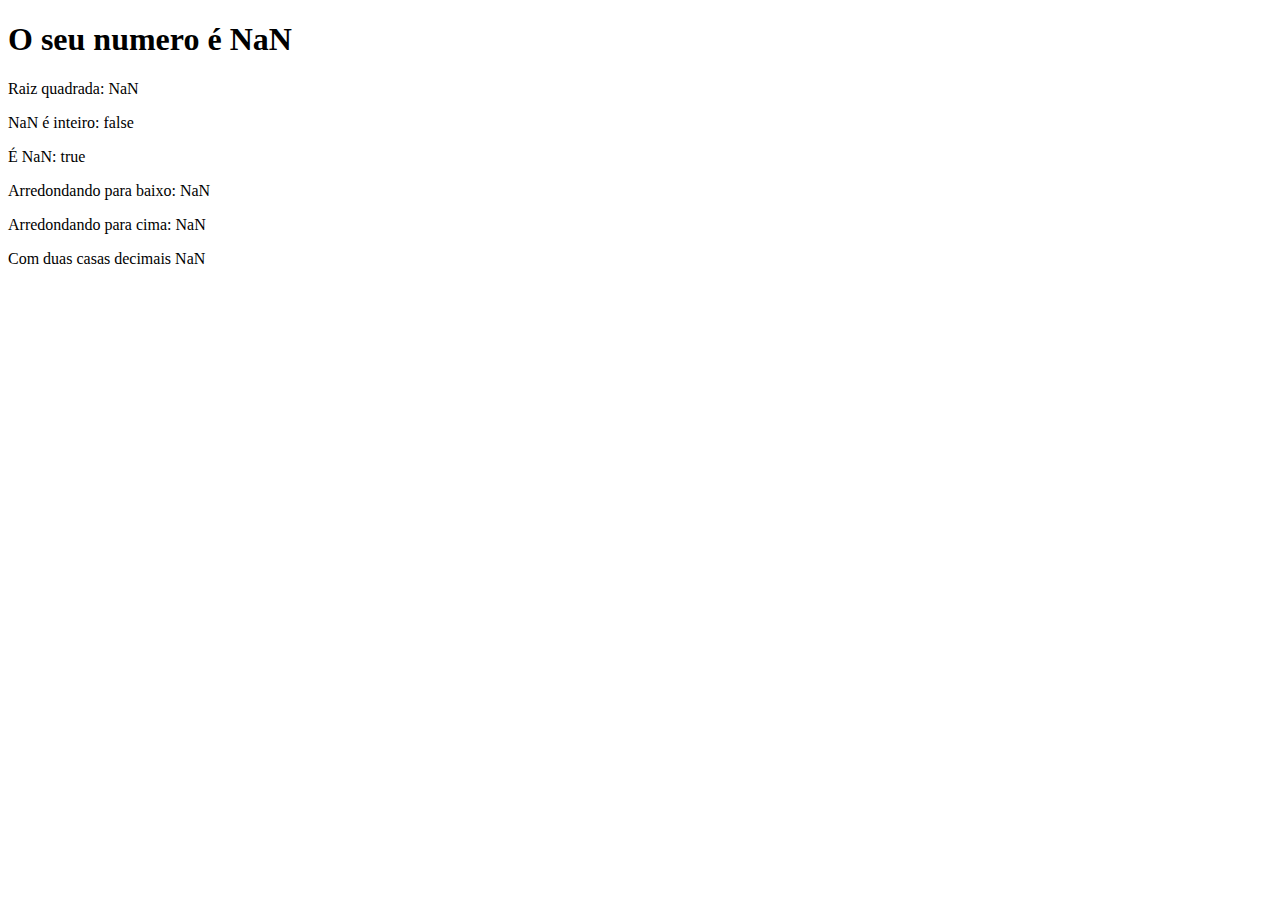
<file: JavaScript seção 2- Básico/aula16 - exercicio Math/index.html>
<!DOCTYPE html>
<html lang="pt-br">
<head>
    <meta charset="UTF-8">
    <meta name="viewport" content="width=device-width, initial-scale=1.0">
    <title>Exercício Math</title>
</head>
<body>
    <section>
        <h1>O seu numero é <span id="numeroTitulo">0</span></h1>
        <div id="texto">
            texto
        </div>
    </section>

    <script src="script/index.js"></script>
    
</body>
</html>
</file>
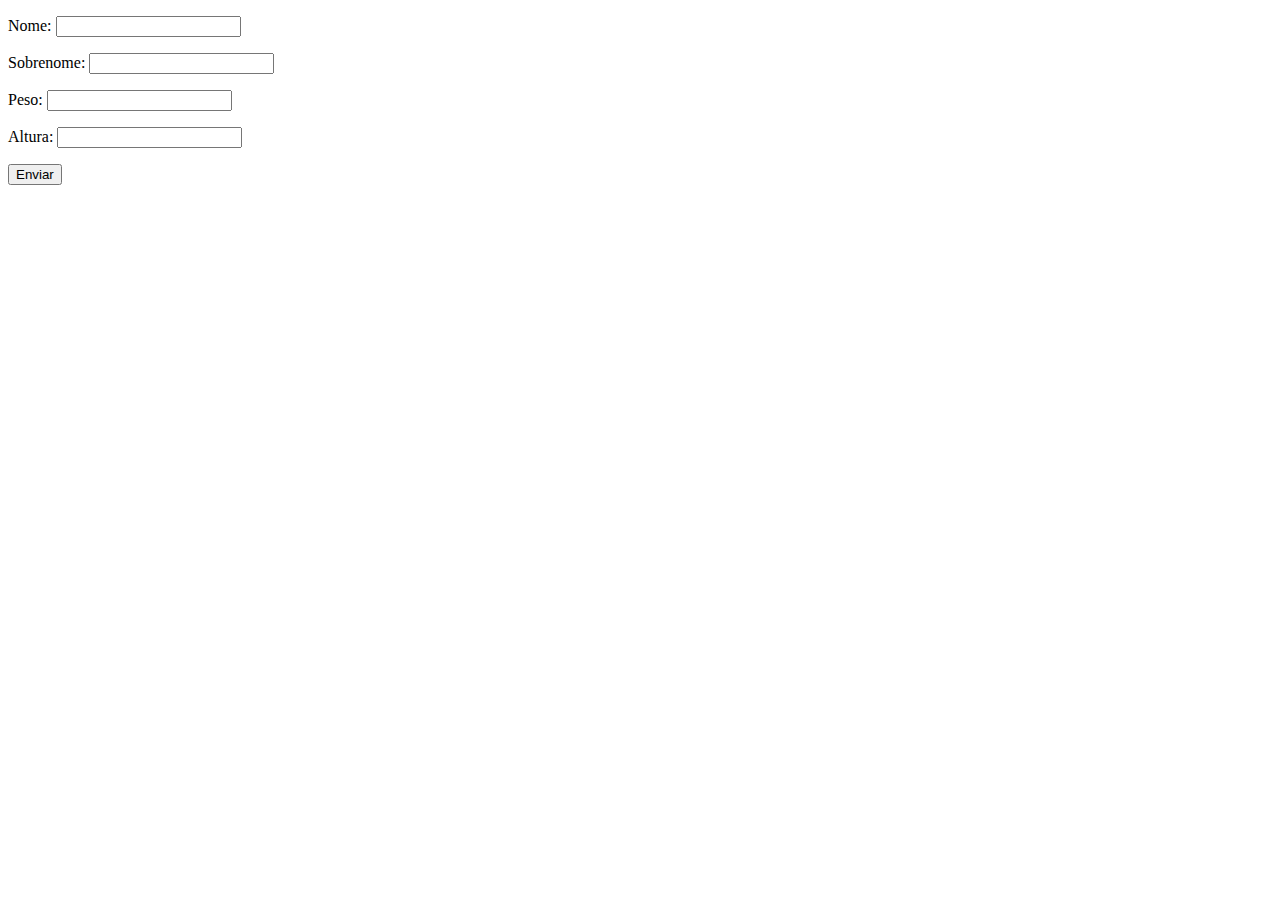
<file: JavaScript seção 2- Básico/aula21 - exercício Array, Função e objeto/index.html>
<!DOCTYPE html>
<html lang="pt-br">
<head>
    <meta charset="UTF-8">
    <meta name="viewport" content="width=device-width, initial-scale=1.0">
    <title>Exercício sobre Arrays, Objetos e Funções</title>
</head>
<body>
    <form class="form" action="" method="get">
        <p>Nome: <input type="text" class="nome"></p>
        <p>Sobrenome: <input type="text" class="sobrenome"></p>
        <p>Peso: <input type="text" class="peso"></p>
        <p>Altura: <input type="text" class="altura"></p>
        <button>Enviar</button>
    </form>
    <div id="texto">

    </div>

    <script src="script/index.js">
    </script>
</body>
</html>
</file>
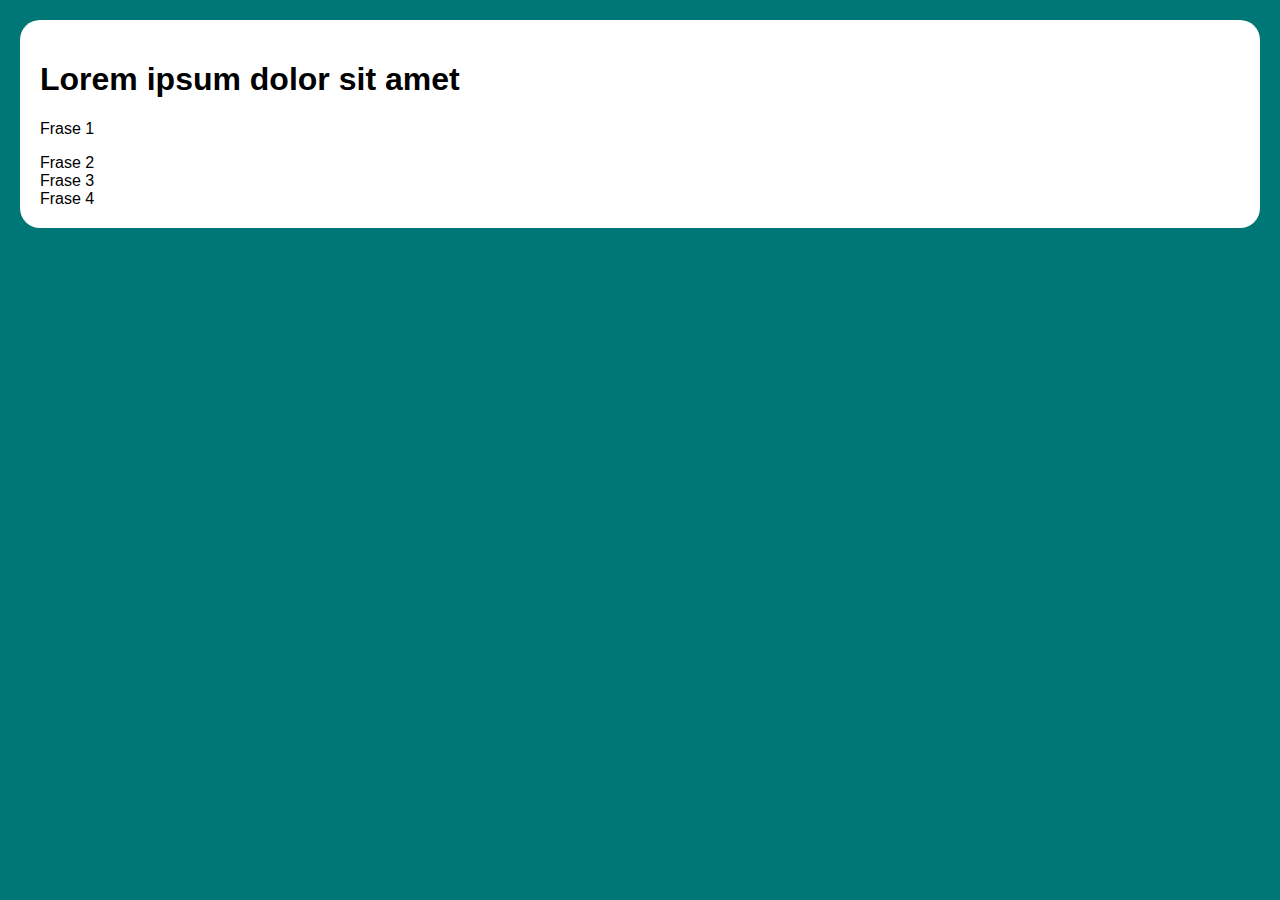
<file: JavaScript seção 3 - Lógica de Programação/aula14 - exercicios com for/index.html>
<!DOCTYPE html>
<html lang="pt-BR">
<head>
    <meta charset="UTF-8">
    <meta name="viewport" content="width=device-width, initial-scale=1.0">
    <title>Exercício com for</title>
    <link rel="stylesheet" href="assets/css/style.css">
</head>
<body>
    <section class="container">
        <h1 class="titulo">Lorem ipsum dolor sit amet</h1>
        <!--code aqui-->
    </section>

    <script src="assets/js/main.js"></script>
</body>
</html>
</file>
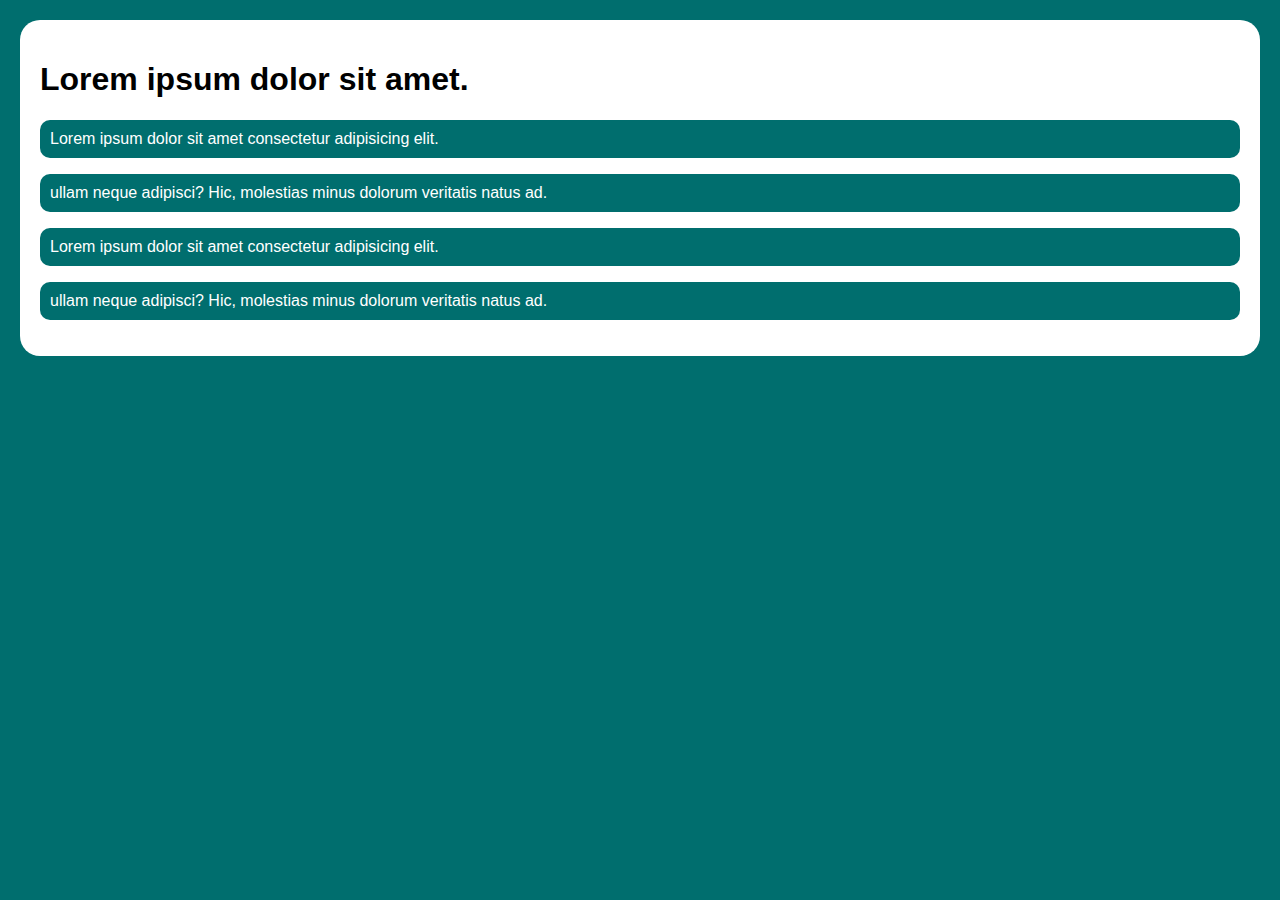
<file: JavaScript seção 3 - Lógica de Programação/aula17 - Exercício com NodeList/index.html>
<!DOCTYPE html>
<html lang="pt-BR">

<head>
    <meta charset="UTF-8">
    <meta name="viewport" content="width=device-width, initial-scale=1.0">
    <title>Aula 17 - Exercícios de NodeList</title>
    <link rel="stylesheet" href="assets/css/style.css">
</head>

<body>
    <section class="container">
        <h1>Lorem ipsum dolor sit amet.</h1>

        <div class="paragrafos">
            <p>Lorem ipsum dolor sit amet consectetur adipisicing elit.</p>
            <p>ullam neque adipisci? Hic, molestias minus dolorum veritatis natus ad.</p>
            <p>Lorem ipsum dolor sit amet consectetur adipisicing elit. </p>
            <p>ullam neque adipisci? Hic, molestias minus dolorum veritatis natus ad.</p>
        </div>
    </section>


    <script src="assets/js/index.js"></script>
</body>

</html>
</file>
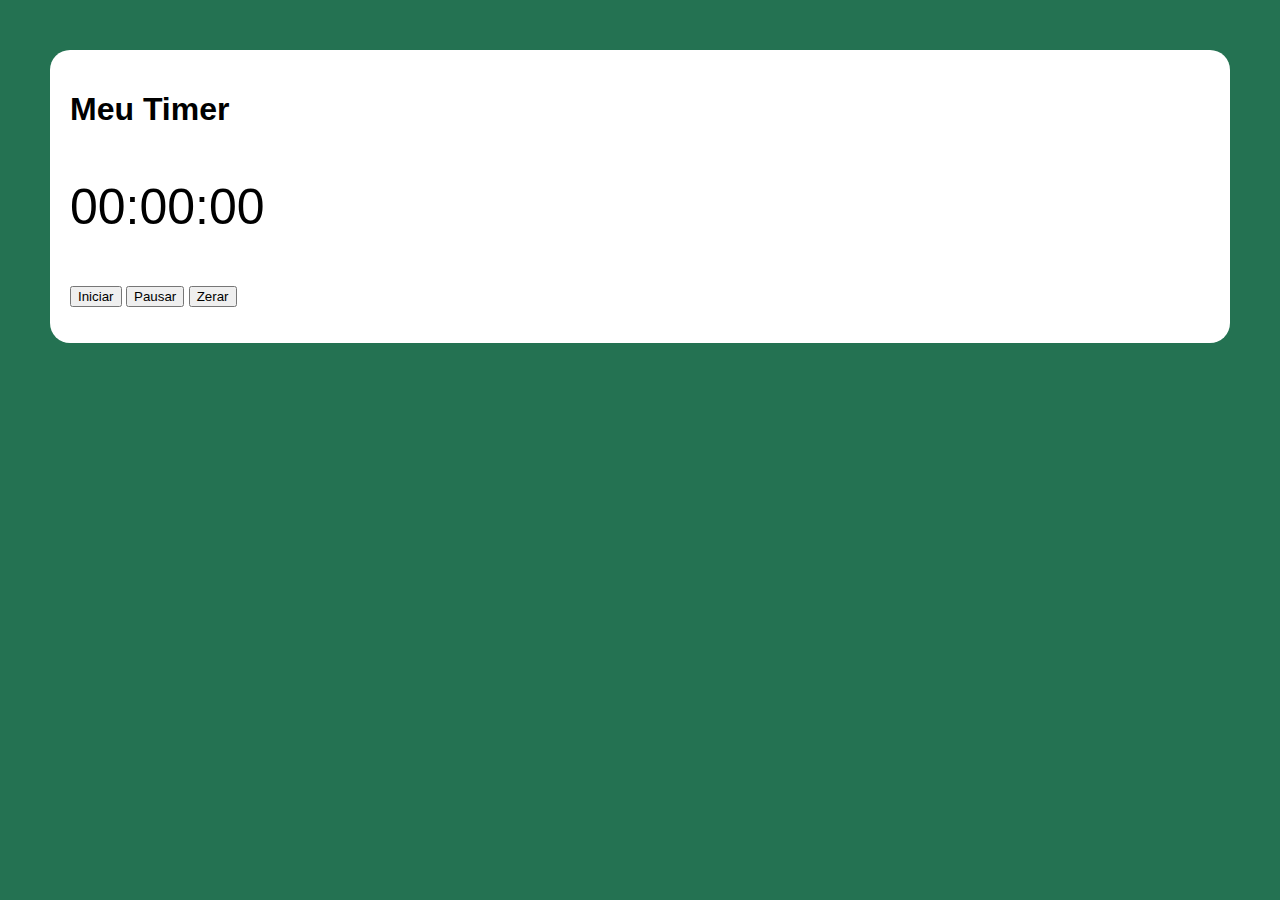
<file: JavaScript seção 3 - Lógica de Programação/aula24 - criando um timer com setInterval/index.html>
<!DOCTYPE html>
<html lang="pt-br">

<head>
    <meta charset="UTF-8">
    <meta name="viewport" content="width=device-width, initial-scale=1.0">
    <title>Timer</title>
    <link rel="stylesheet" href="assets/style/style.css">
</head>

<body>
    <section class="container">
        <h1>Meu Timer</h1>
        <p class="relogio">00:00:00</p>

        <p>
            <button class="iniciar">Iniciar</button>
            <button class="pausar">Pausar</button>
            <button class="zerar">Zerar</button>
        </p>

        <script src="assets/scripts/index.js"></script>
    </section>
</body>

</html>
</file>
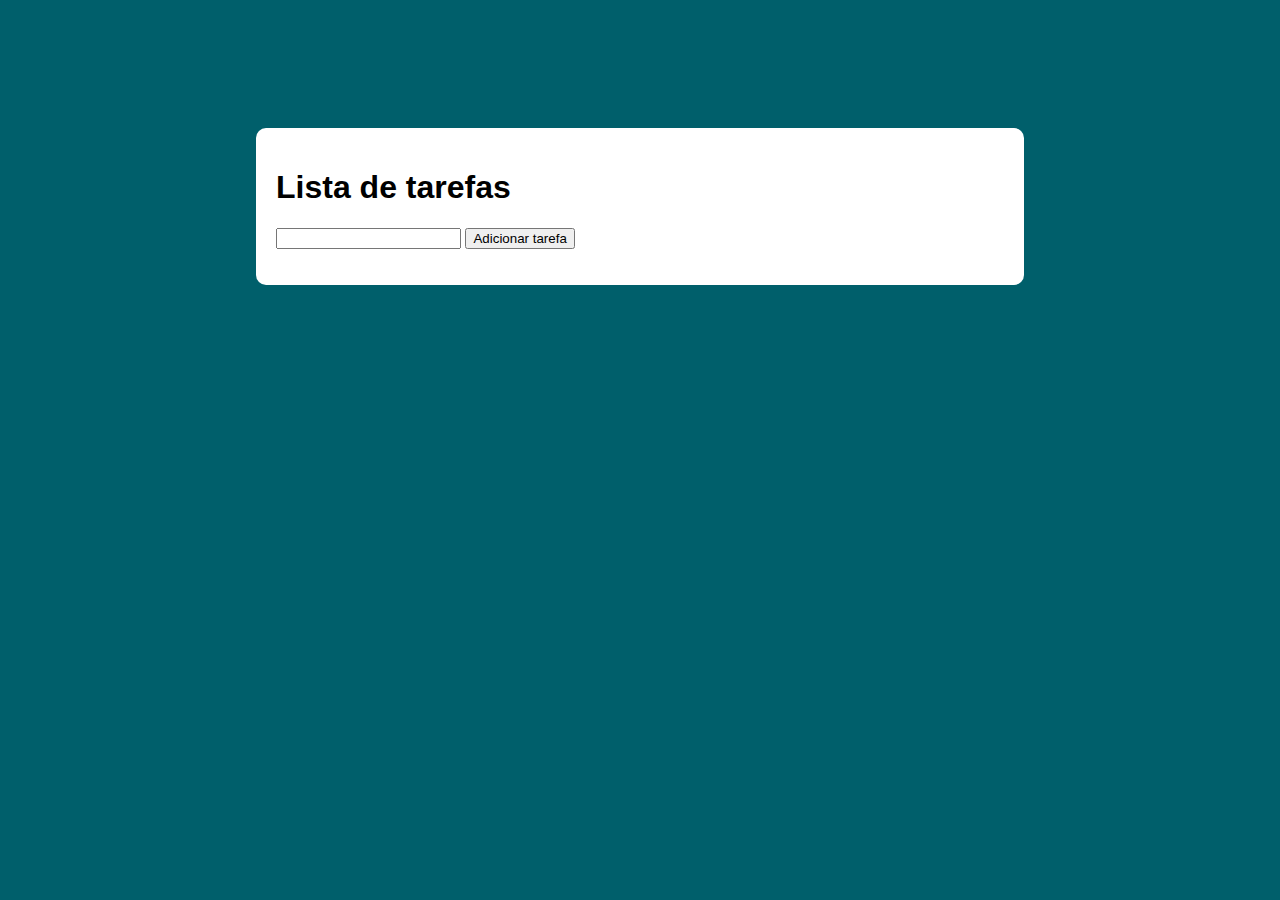
<file: JavaScript seção 3 - Lógica de Programação/aula25 - Lista de Tarefas/index.html>
<!DOCTYPE html>
<html lang="pt-br">
<head>
    <meta charset="UTF-8">
    <meta name="viewport" content="width=device-width, initial-scale=1.0">
    <link rel="stylesheet" href="assets/style/index.css">
    <title>Document</title>
</head>
<body>
    <section class="container">
        <h1><b>Lista de tarefas</b></h1>
        <p>
            <input type="text" class="input-nova-tarefa">
            <button class="btn-add-tarefa">Adicionar tarefa</button>
        </p>

        <ul class="lista-tarefas">

        </ul>

    </section>
    <script src="assets/js/index.js">
    </script>
</body>
</html>
</file>
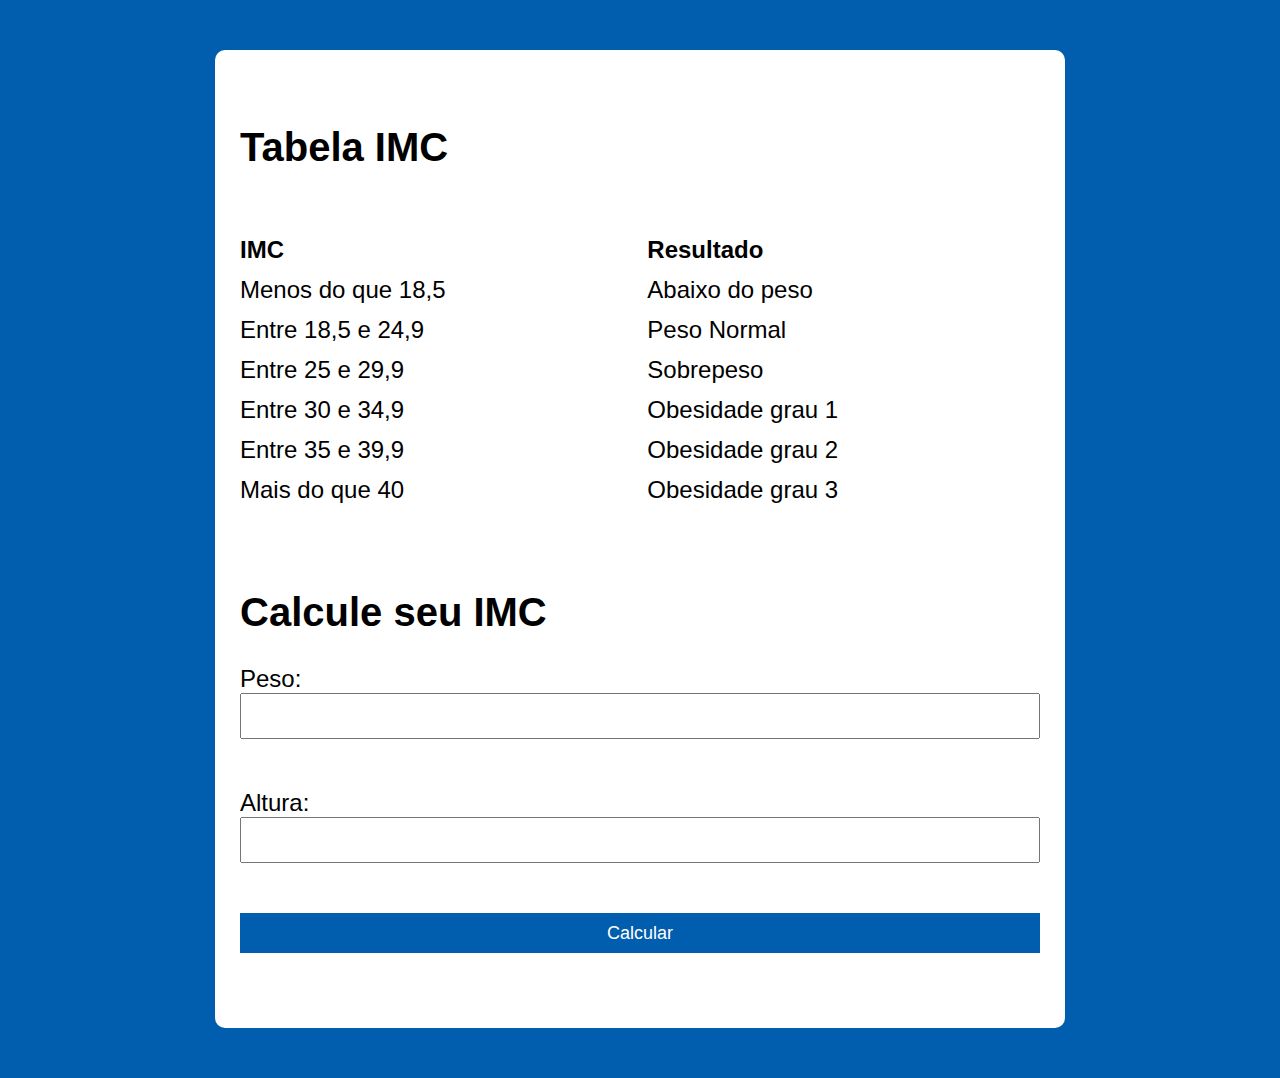
<file: JavaScript seção 3 - Lógica de Programação/aula7 - Exercício IMC/index.html>
<!DOCTYPE html>
<html lang="pt-BR">
<head>
    <meta charset="UTF-8">
    <meta name="viewport" content="width=device-width, initial-scale=1.0">
    <title>Exercício IMC</title>
    <link rel="stylesheet" href="assets/css/style.css">
</head>
<body>
    <section class="container">
        <h1 class="titulo">Tabela IMC</h1>
        <!-- Coluna do imc-->
        <div class="tabela">
            <div>
                <h3>IMC</h3>
                <p>Menos do que 18,5</p>
                <p>Entre 18,5 e 24,9</p>
                <p>Entre 25 e 29,9</p>
                <p>Entre 30 e 34,9</p>
                <p>Entre 35 e 39,9</p>
                <p>Mais do que 40</p>
            </div>
            <!--Coluna do resultado-->
            <div>
                <h3>Resultado</h3>
                <p>Abaixo do peso</p>
                <p>Peso Normal</p>
                <p>Sobrepeso</p>
                <p>Obesidade grau 1</p>
                <p>Obesidade grau 2</p>
                <p>Obesidade grau 3</p>
            </div>
        </div>

        <h1 class="titulo">Calcule seu IMC</h1>

        <form class="form" method="get" action="">
            <label for="">Peso: </label>
            <input type="text" id="inputPeso">

            <label for="">Altura: </label>
            <input type="text" id="inputAltura">

            <button onclick="calcularImc()">Calcular</button>
        </form>
        <div class="resultado" ></div>
    </section>

    <script src="assets/js/index.js"></script>
</body>
</html>
</file>
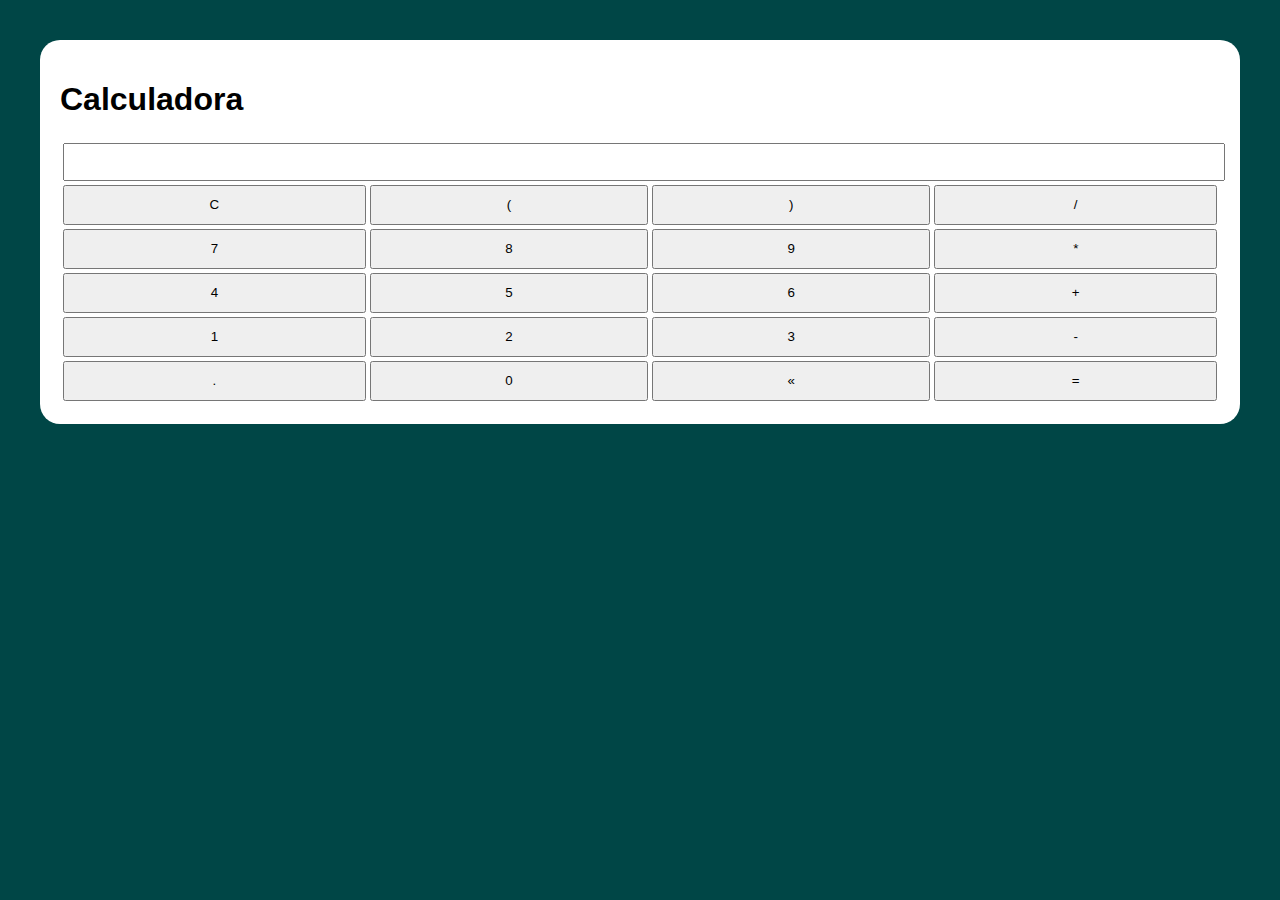
<file: JavaScript seção 4 - Funções (Avançado)/aula11 - Calculadora com função construtora/index.html>
<!DOCTYPE html>
<html lang="pt-BR">
<head>
    <meta charset="UTF-8">
    <meta name="viewport" content="width=device-width, initial-scale=1.0">
    <link rel="stylesheet" href="assets/css/style.css">
    <title>Calculadora</title>
</head>
<body>
    <section class="container">
        <h1>Calculadora</h1>
        <table>
            <tr>
                <td colspan="4"><input class="display" type="text"></td>
            </tr>

            <tr>
                <td><button class="btn btn-clear">C</button></td>
                <td><button class="btn btn-num">(</button></td>
                <td><button class="btn btn-num">)</button></td>
                <td><button class="btn btn-num">/</button></td>
            </tr>

            <tr>
                <td><button class="btn btn-num">7</button></td>
                <td><button class="btn btn-num">8</button></td>
                <td><button class="btn btn-num">9</button></td>
                <td><button class="btn btn-num">*</button></td>
            </tr>

            <tr>
                <td><button class="btn btn-num">4</button></td>
                <td><button class="btn btn-num">5</button></td>
                <td><button class="btn btn-num">6</button></td>
                <td><button class="btn btn-num">+</button></td>
            </tr>

            <tr>
                <td><button class="btn btn-num">1</button></td>
                <td><button class="btn btn-num">2</button></td>
                <td><button class="btn btn-num">3</button></td>
                <td><button class="btn btn-num">-</button></td>
            </tr>

            <tr>
                <td><button class="btn btn-num">.</button></td>
                <td><button class="btn btn-num">0</button></td>
                <td><button class="btn btn-del">&laquo;</button></td>
                <td><button class="btn btn-eq">=</button></td>
            </tr>
        </table>
    </section>

    <script src="assets/js/index.js"></script>
</body>
</html>
</file>
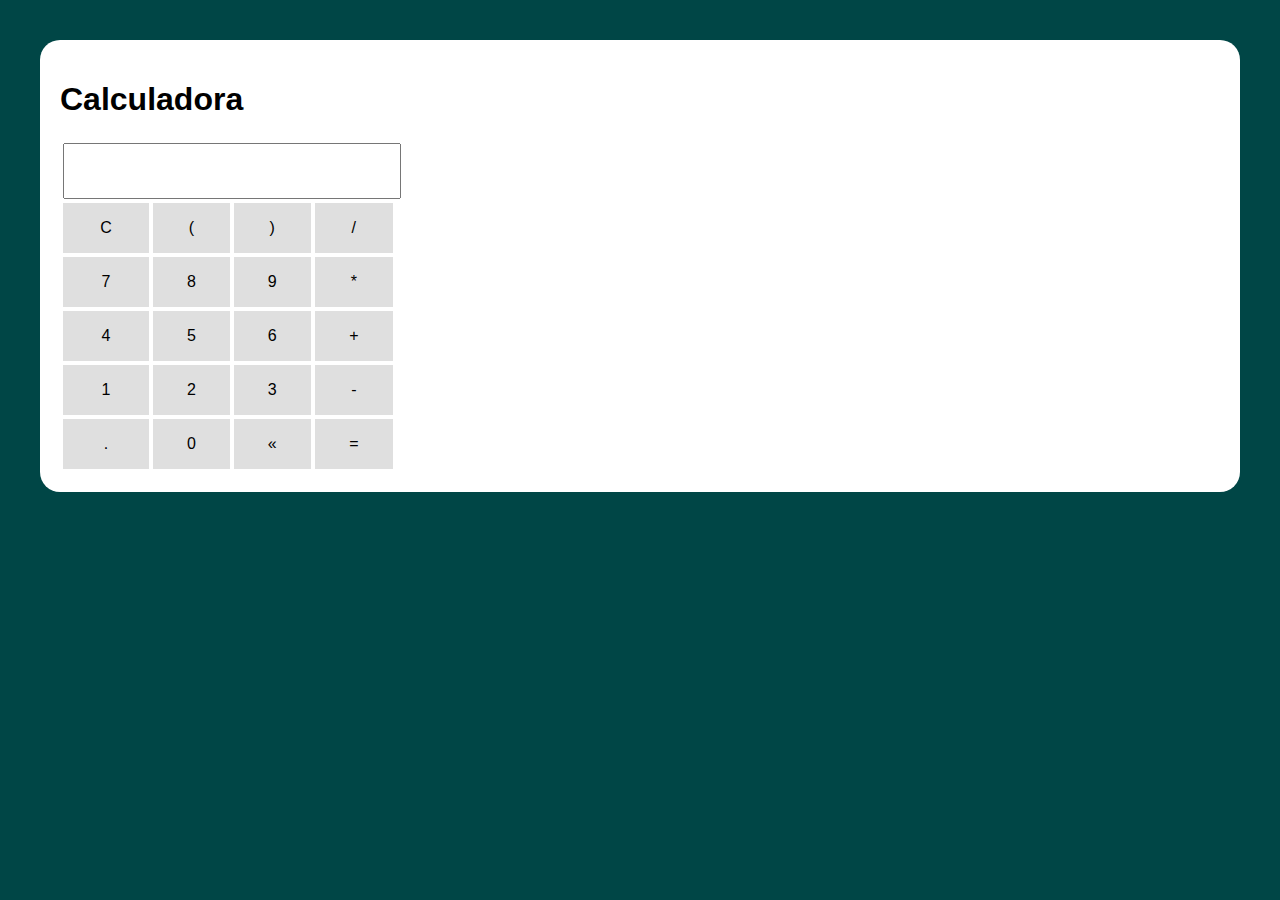
<file: JavaScript seção 4 - Funções (Avançado)/aula9 - Praticando Factory Functions/index.html>
<!DOCTYPE html>
<html lang="pt-BR">

<head>
    <meta charset="UTF-8">
    <meta name="viewport" content="width=device-width, initial-scale=1.0">
    <link rel="stylesheet" href="assets/css/style.css">
    <title>Calculadora</title>
</head>

<body>
    <section class="container">
        <h1>Calculadora</h1>

        <table class="calculadora">
            <tr>
                <td colspan="4"><input class="display" type="text"></td>
            </tr>

            <tr>
                <td><button class="btn btn-clear">C</button></td>
                <td><button class="btn btn-num">(</button></td>
                <td><button class="btn btn-num">)</button></td>
                <td><button class="btn btn-num">/</button></td>
            </tr>

            <tr>
                <td><button class="btn btn-num">7</button></td>
                <td><button class="btn btn-num">8</button></td>
                <td><button class="btn btn-num">9</button></td>
                <td><button class="btn btn-num">*</button></td>
            </tr>

            <tr>
                <td><button class="btn btn-num">4</button></td>
                <td><button class="btn btn-num">5</button></td>
                <td><button class="btn btn-num">6</button></td>
                <td><button class="btn btn-num">+</button></td>
            </tr>
            <tr>
                <td><button class="btn btn-num">1</button></td>
                <td><button class="btn btn-num">2</button></td>
                <td><button class="btn btn-num">3</button></td>
                <td><button class="btn btn-num">-</button></td>
            </tr>

            <tr>

                <td><button class="btn btn-num">.</button></td>
                <td><button class="btn btn-num">0</button></td>
                <td><button class="btn btn-del">&laquo;</button></td>
                <td><button class=" btn btn-eq">=</button></td>
            </tr>

            </div>
    </section>

    <script src="assets/js/index.js"></script>
</body>

</html>
</file>
<file: JavaScript seção 3 - Lógica de Programação/aula14 - exercicios com for/assets/css/style.css>
body{
    margin: 0 auto;
    padding: 0;
    background-color: rgb(0, 119, 119);
    font-family: Arial, Helvetica, sans-serif;
}

.container{
    margin: 20px;
    padding: 20px;
    border-radius: 20px;
    align-self: center;
    background-color: rgb(255, 255, 255);
    
}
</file>
<file: JavaScript seção 3 - Lógica de Programação/aula17 - Exercício com NodeList/assets/css/style.css>
body{
    margin: 0 auto;
    padding: 0;
    font-family: Arial, Helvetica, sans-serif;
    background-color: rgb(0, 110, 110);
}

.container{
    background-color: white;
    border-radius: 20px;
    padding: 20px;
    margin: 20px;
}
</file>
<file: JavaScript seção 3 - Lógica de Programação/aula24 - criando um timer com setInterval/assets/style/style.css>
body{
    margin: 0 auto;
    padding: 0;
    font-family: Arial, Helvetica, sans-serif;
    background-color:  rgb(36, 114, 82);
}

.container{
    background-color: white;
    margin: 50px;
    padding: 20px;
    border-radius: 20px;
}
.relogio {
    font-size: 50px;
}

.pausado {
    color: red;
}
</file>
<file: JavaScript seção 3 - Lógica de Programação/aula25 - Lista de Tarefas/assets/style/index.css>
body{
    background-color: rgb(0, 95, 107);
    margin: 0 auto;
    padding: 0;
    font-family: Arial, Helvetica, sans-serif;
}

.container{
    margin: 10% 20% ;
    padding: 20px;
    border-radius: 10px;
    background-color: white;
}
</file>
<file: JavaScript seção 3 - Lógica de Programação/aula7 - Exercício IMC/assets/css/style.css>
:root{
    --primary-color: rgb(1, 93, 173);
    --primary-color-dark: rgb(2, 58, 107);
}

*{
    margin: 0% auto;
    font-family: Arial, Helvetica, sans-serif;
    font-size: 24px;
    line-height: 1,5em;
}

body{
    background-color: var(--primary-color);
    margin: 0;
    padding: 0;
}
.container{
    margin: 50px auto;
    max-width: 800px;
    background-color: white;
    padding: 25px;
    border-radius: 10px;
    display: block;
}
.titulo{
    margin-top: 50px;
    align-self: center;
    font-size: 40px;
    margin-bottom: 30px;
}
.tabela{
    display: flex;
    flex-direction: row;
    margin: 0;
}
.tabela div{
    margin-left: 0;
    margin-top: 30px;
    margin-bottom: 30px;
    line-height: 40px;
}

form {
    display: flex;
    flex-direction: column;
    margin-bottom: 50px;
}

form label {
    margin: 0%;
}

form input, button{
    margin: 0% 0% 50px 0%;
    height: 40px;
    max-width: 900px;
}

form button{
    margin-top: 10px;
    background-color: var(--primary-color);
    margin: 0%;
    border-color: aliceblue;
    border-style: none;
    color:white;
    font-size: 18px;
    height: 40px;
    align-self: center;
    cursor:pointer;
    width: 100%;
}
form button:hover{
    background-color: var(--primary-color-dark);
}
.verde{
    background-color: var(--primary-color);
    padding: 10px;
    color: white;
}
.vermelho{
    background-color: rgb(255, 9, 9);
    padding: 10px;
    color: white;
}
</file>
<file: JavaScript seção 4 - Funções (Avançado)/aula11 - Calculadora com função construtora/assets/css/style.css>
body{
    margin: 0 auto;
    padding: 0;
    font-family: Helvetica, sans-serif;
    background-color: rgb(0, 70, 70);
}
table{
    width: 100%;
}

.container{
    margin: 40px;
    padding: 20px;
    background-color: white;
    border-radius: 20px;
}

.btn{
    width: 100%;
    height: 40px;
}

.display{
    font-size: 2rem;
    width: 100%;
    height: 2rem;
    text-align: right;
}
</file>
<file: JavaScript seção 4 - Funções (Avançado)/aula9 - Praticando Factory Functions/assets/css/style.css>
body{
    margin: 0 auto;
    padding: 0;
    font-family: Helvetica, sans-serif;
    background-color: rgb(0, 70, 70);
}

.container{
    margin: 40px;
    padding: 20px;
    background-color: white;
    border-radius: 20px;
}

.btn{
    width: 100%;
    height: 50px;
    font-size: 1em;
    border: none;
    background-color: #dfdfdf;
}

button:hover{
    background-color: #969696;
}

.display{
    height: 2em;
    width: 100%;
    font-size: 25px;
    text-align: right;
}

.calculadora{
    max-width: 400px;
}
</file>
